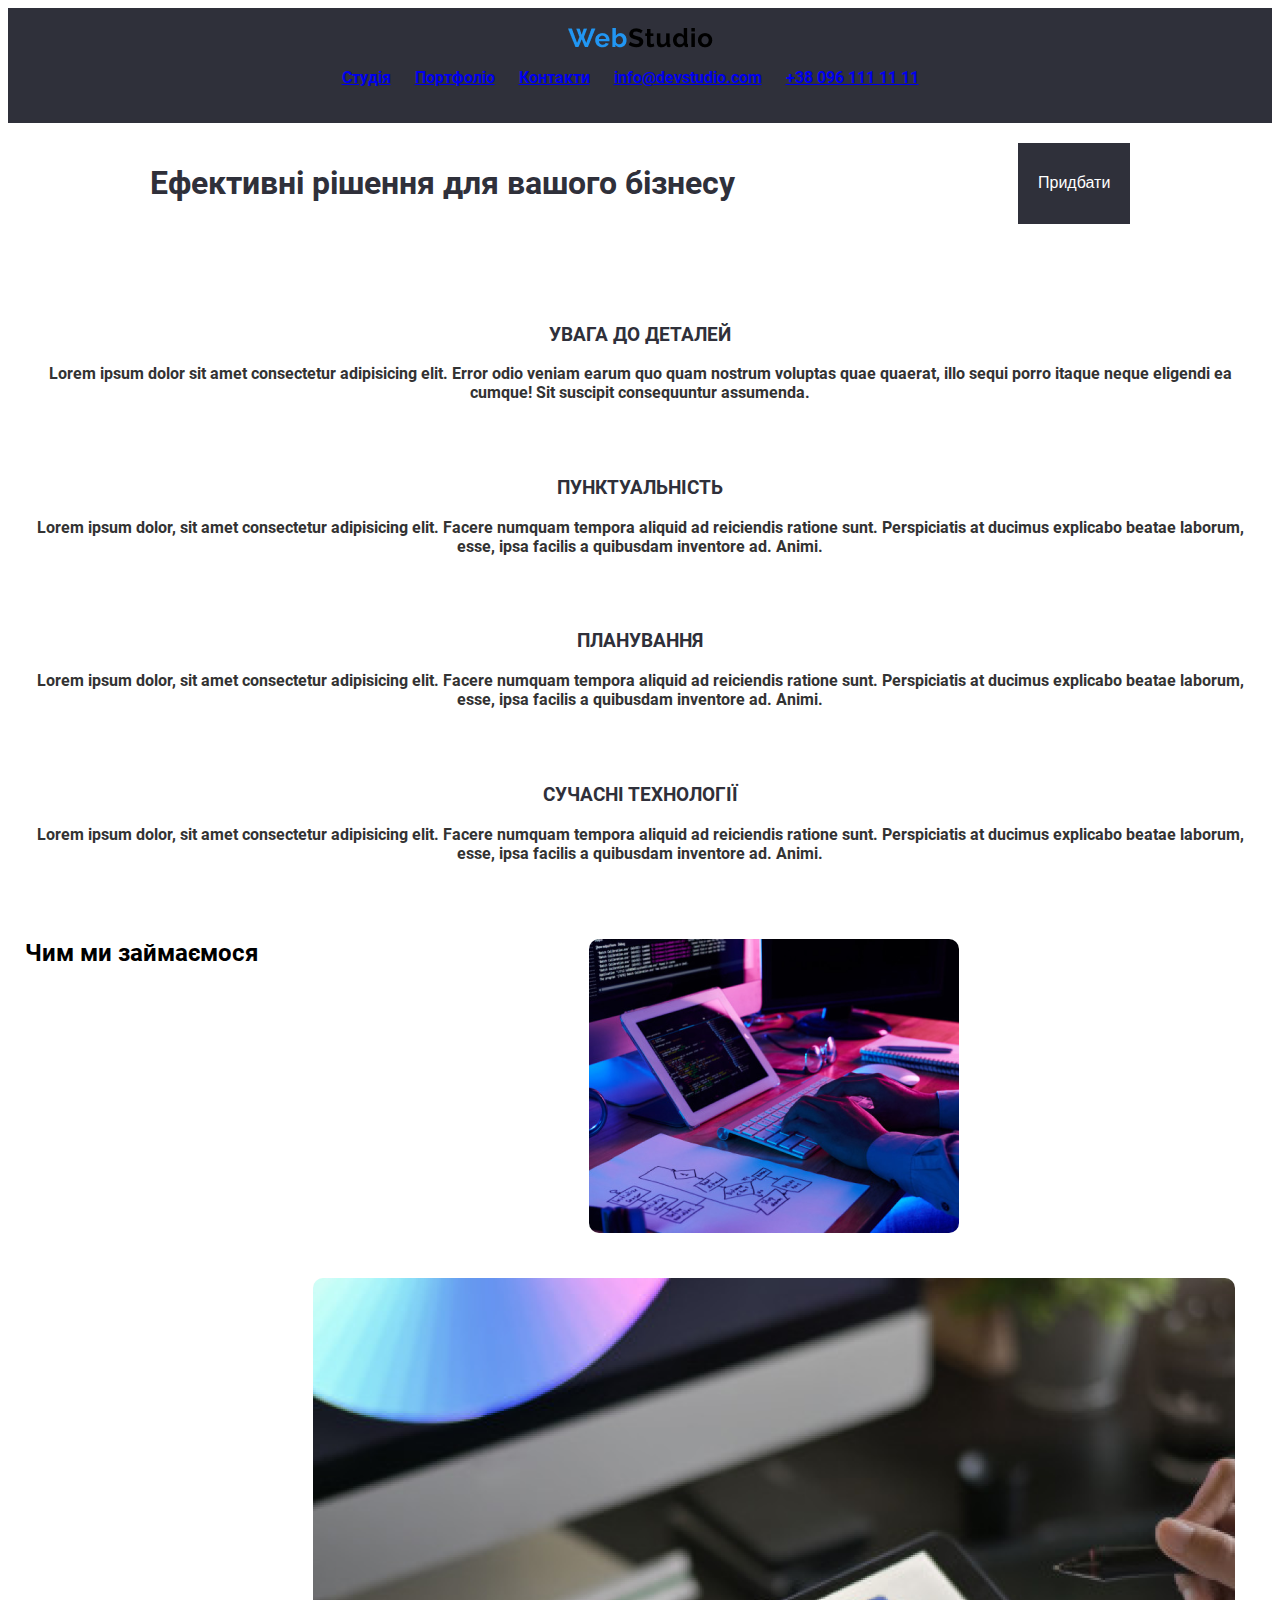
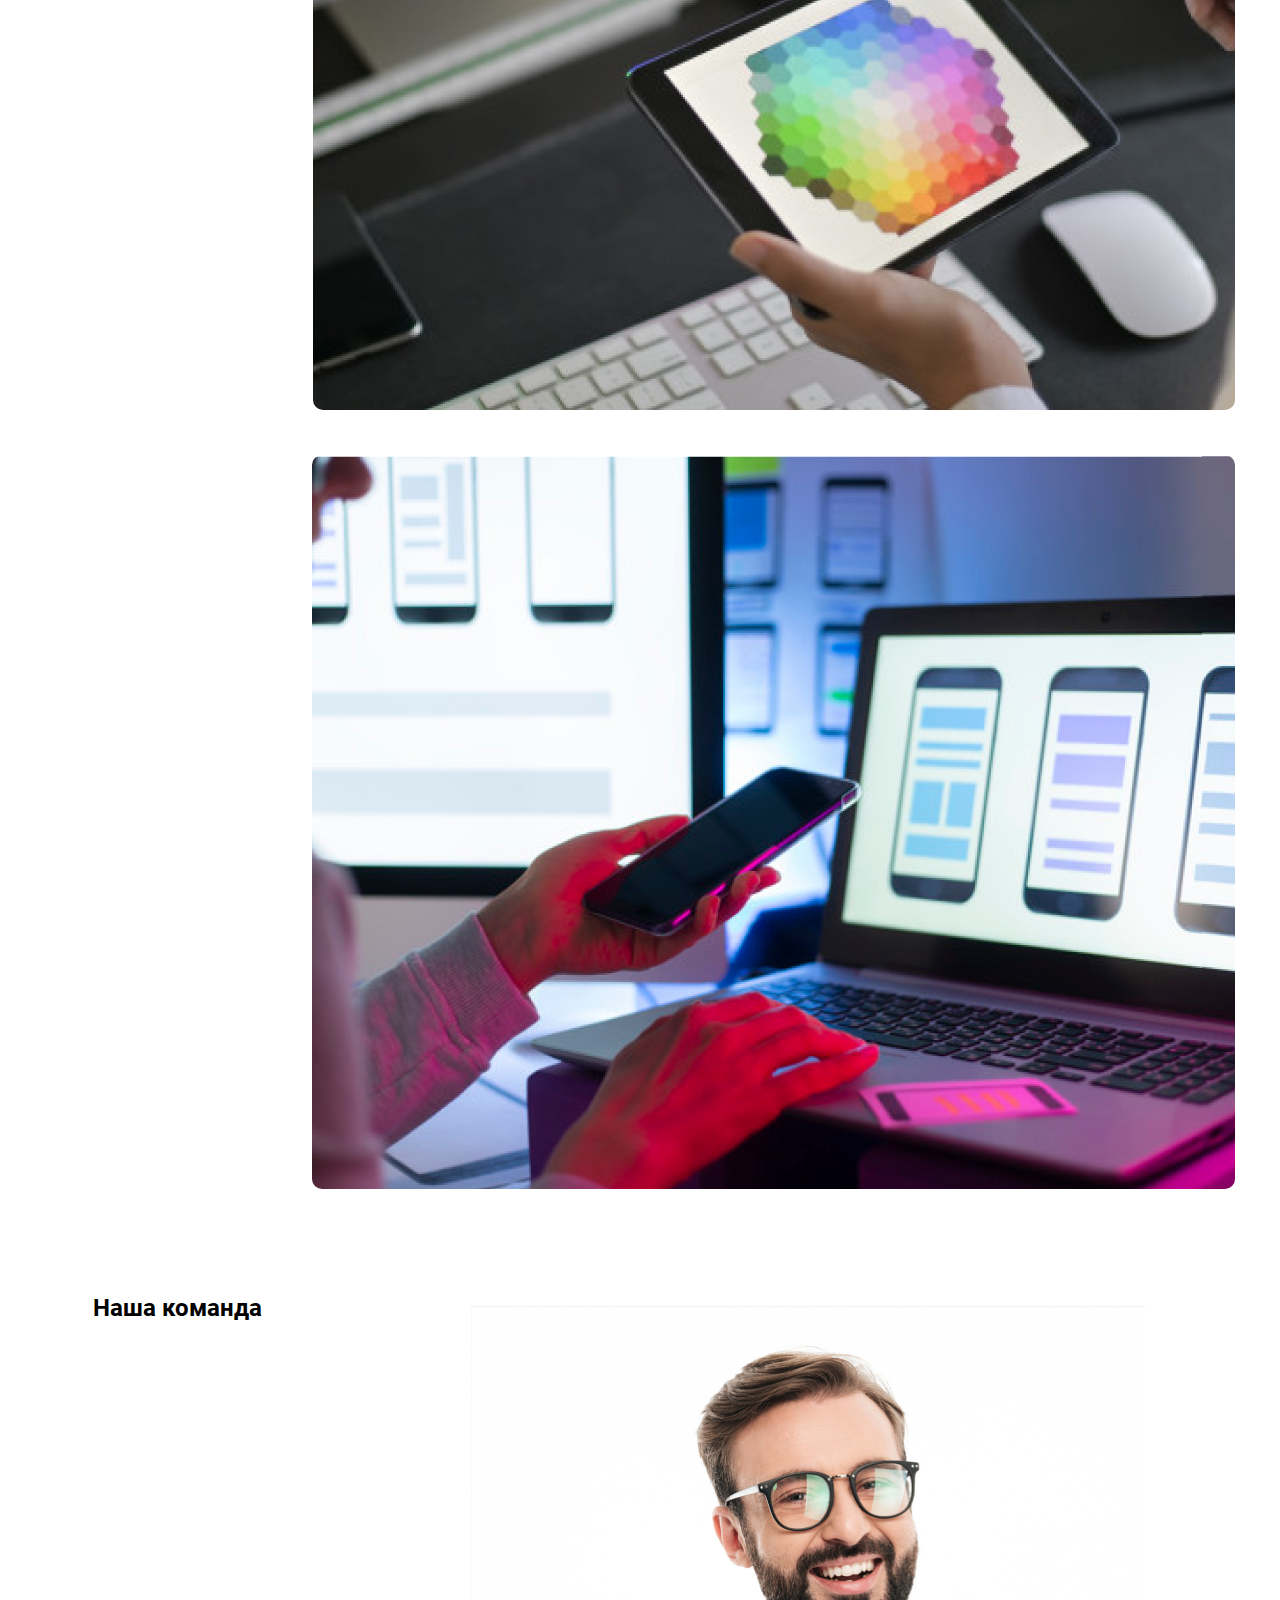
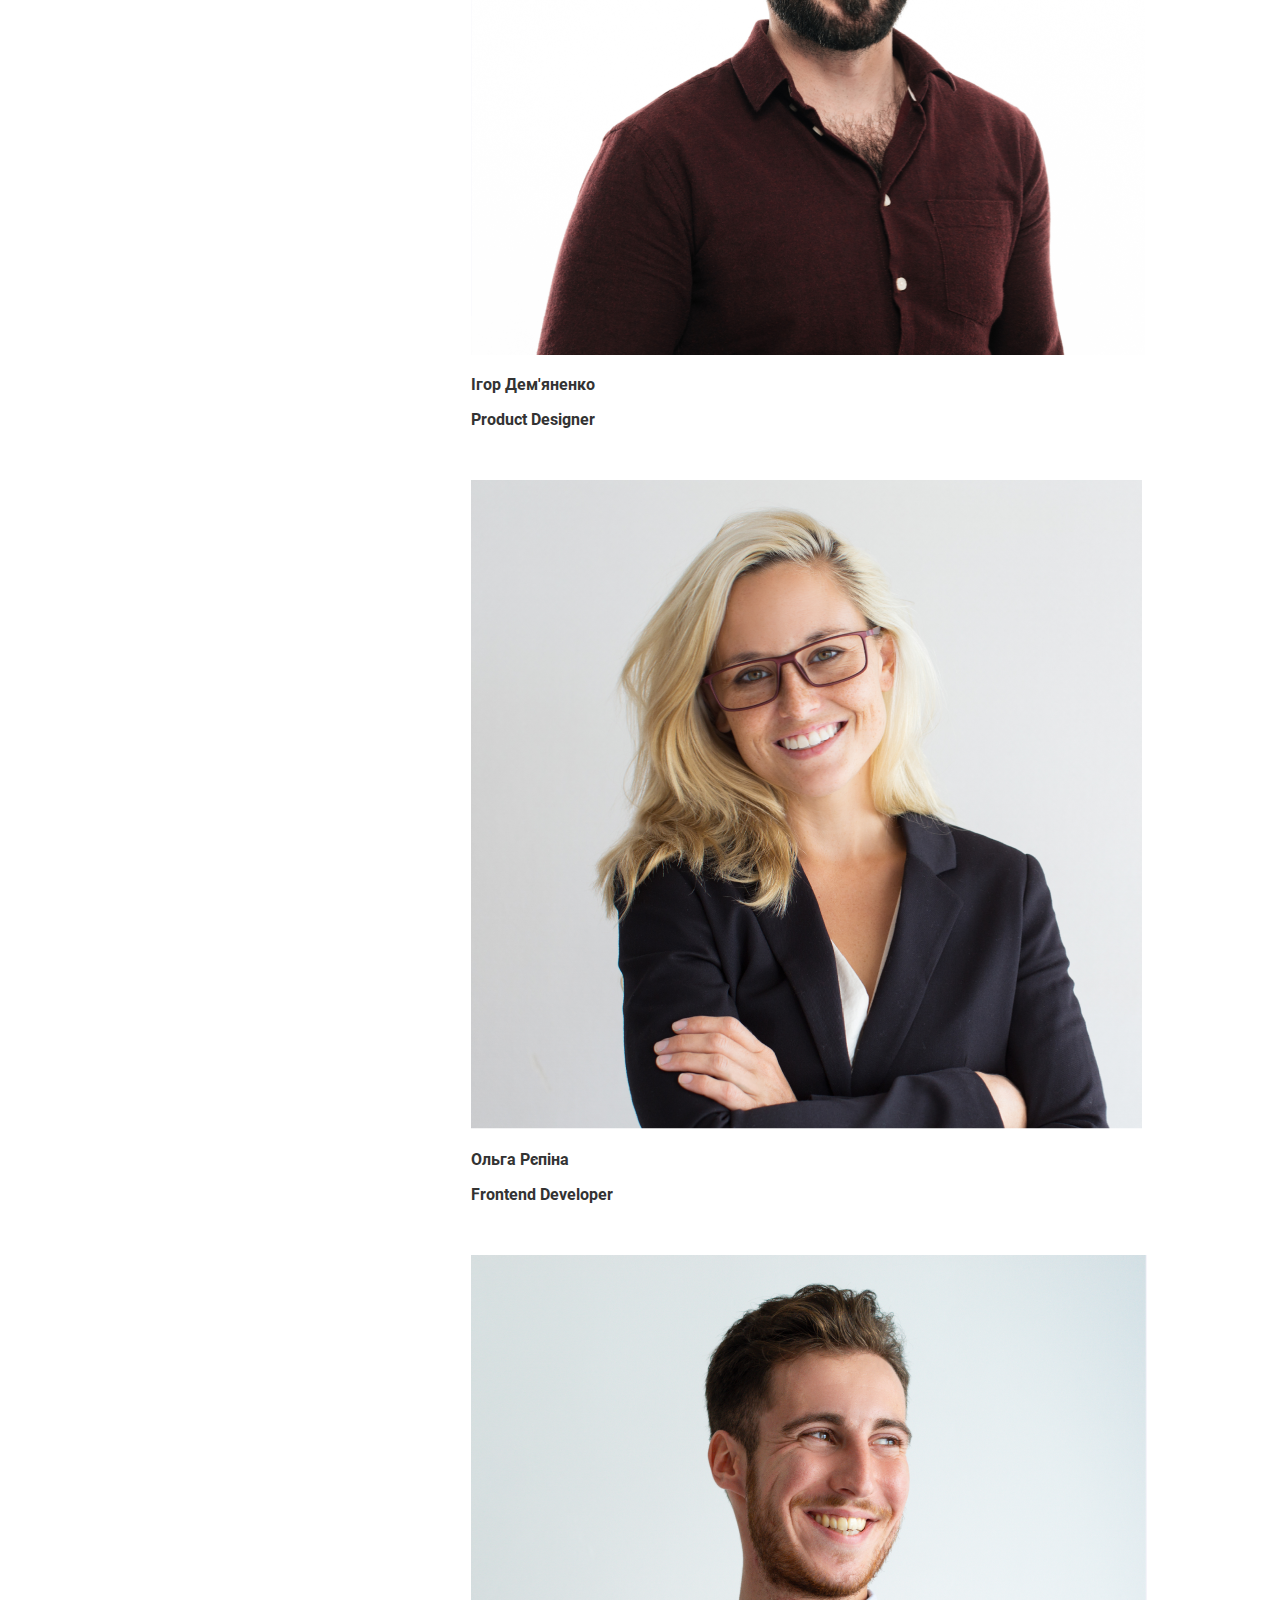
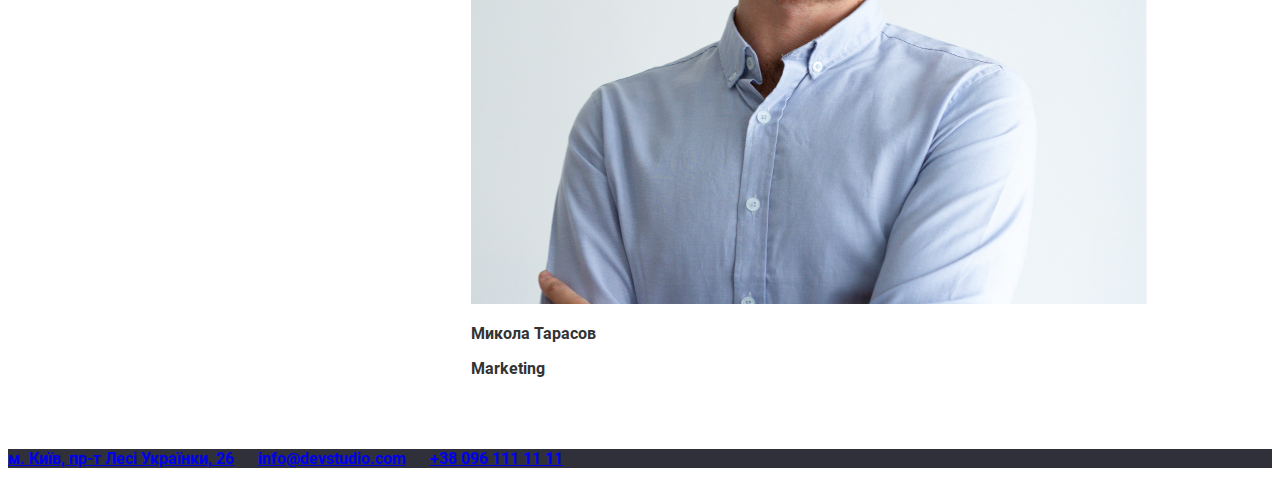
<file: index.html>
<!DOCTYPE html>
<html lang="en">

<head>
    <meta charset="UTF-8">
    <meta name="viewport" content="width=device-width, initial-scale=1.0">
    <title>Document</title>
    <link rel="stylesheet" href="css/style.css">
</head>

<body>
    <header>
        <img src="img/WebStudio(1).png" alt="web">


        <nav>
            <ul>

                <li><a href="fotoblog.html">Студія</a></li>
                <li><a href="portfolio.html">Портфоліо</a></li>
                <li><a href="/">Контакти</a></li>
                <li><a href="mailto:info@devstudio.com">info@devstudio.com</a></li>
                <li><a href="tel:+380961111111">+38 096 111 11 11</a></li>

            </ul>
        </nav>
    </header>



    <main>
        <section>
            <h1>Ефективні рішення для вашого бізнесу</h1>
            <button> Придбати</button>
        </section>
        <section>

            <hr>
            <hr>
            <article>
            <h3>УВАГА ДО ДЕТАЛЕЙ</h3>
            <p>Lorem ipsum dolor sit amet consectetur adipisicing elit. Error odio veniam earum quo quam nostrum
                voluptas quae quaerat, illo sequi porro itaque neque eligendi ea cumque! Sit suscipit consequuntur
                assumenda.</p>
            </article>
            <article>

            <h3>ПУНКТУАЛЬНІСТЬ</h3>
            <p>Lorem ipsum dolor, sit amet consectetur adipisicing elit. Facere numquam tempora aliquid ad reiciendis
                ratione sunt. Perspiciatis at ducimus explicabo beatae laborum, esse, ipsa facilis a quibusdam inventore
                ad. Animi.</p>
            </article>
            <article>

            <h3>ПЛАНУВАННЯ</h3>
            <p>Lorem ipsum dolor, sit amet consectetur adipisicing elit. Facere numquam tempora aliquid ad reiciendis
                ratione sunt. Perspiciatis at ducimus explicabo beatae laborum, esse, ipsa facilis a quibusdam inventore
                ad. Animi.</p>
            </article>
            <article>

            <h3>СУЧАСНІ ТЕХНОЛОГІЇ</h3>
            <p>Lorem ipsum dolor, sit amet consectetur adipisicing elit. Facere numquam tempora aliquid ad reiciendis
                ratione sunt. Perspiciatis at ducimus explicabo beatae laborum, esse, ipsa facilis a quibusdam inventore
                ad. Animi.</p>
            </article>

        </section>
        <section>
            <h2>Чим ми займаємося</h2>
            <article>
                <img src="img/tableeet.png">

                <hr>
                <img src="img/color3.png" alt="foto 2">

                <hr>

                <img src="img/telefon2.png" alt="foto 3">

                <hr>
            </article>
        </section>
        <section>
            <h2>Наша команда</h2>
            <ul>
                <li>
                    <figure>
                        <img src="img/igor.png" alt="Фото людини">
                        <figcaption>
                            <b>
                                <p>Ігор Дем'яненко</p>
                            </b>
                            <p>Product Designer</p>
                        </figcaption>
                    </figure>
                </li>
                <li>
                    <figure>
                        <img src="img/Olya.png" alt="Фото людини">
                        <figcaption>
                            <b>
                                <p>Ольга Рєпіна</p>
                            </b>
                            <p>Frontend Developer</p>
                        </figcaption>
                    </figure>
                </li>
                <li>
                    <figure>
                        <img src="img/Mikola.png" alt="Фото людини">
                        <figcaption>
                            <b>
                                <p>Микола Тарасов</p>
                            </b>
                            <p>Marketing</p>
                        </figcaption>
                    </figure>
                </li>

            </ul>
        </section>







    </main>
    <footer>
        <ul>
            <li> <a href="/">м. Київ, пр-т Лесі Українки, 26</a></li>
            <li> <a href="mailto:info@devstudio.com">info@devstudio.com</a></li>
            <li> <a href="tel:+380961111111">+38 096 111 11 11</a></li>

        </ul>
    </footer>
</body>

</html>
</file>
<file: css/style.css>
@font-face {
    font-family: Roboto;
    src: url('/font/Roboto-Bold.ttf');
}

body{
    font-family: 'Roboto', sans-serif;
}

root{
    --background: #2F303A
    --white-color: #F5F4FA
    --white-back: #FFFFFF
}

header {
background-color: #2F303A;
color: #FFFFFF;
padding: 20px;
text-align: center;
}

header img {
max-width: 100%;
height: auto;
}

ul {
list-style: none;
padding: 0;
}

li {
display: inline;
margin-right: 20px;
}

h1 {
text-align: center;
color: #2F303A
}

button {
background-color: #2F303A;
color: #FFFFFF;
padding: 10px 20px;
font-size: 16px;
border: none;
cursor: pointer;
transition: background-color 0.3s;
}

button:hover {
background-color: #555;
}

hr {
border: 0;
height: 1px;
background: #FFFFFF;
margin: 20px 0;
}

h3 {
color: #2F303A;
}

p {
color: #333;
}

section {
display: flex;
justify-content: space-around;
flex-wrap: wrap;
margin: 20px 0;
}

article {
text-align: center;
margin: 20px;
}

article img {
max-width: 100%;
height: auto;
border-radius: 10px;
}

strong {
display: block;
margin: 20px 0;
font-size: 20px;
color: #2F303A
}

footer{
   background-color:#2F303A
}
h4{
    color: #FFFFFF;
}
</file>
